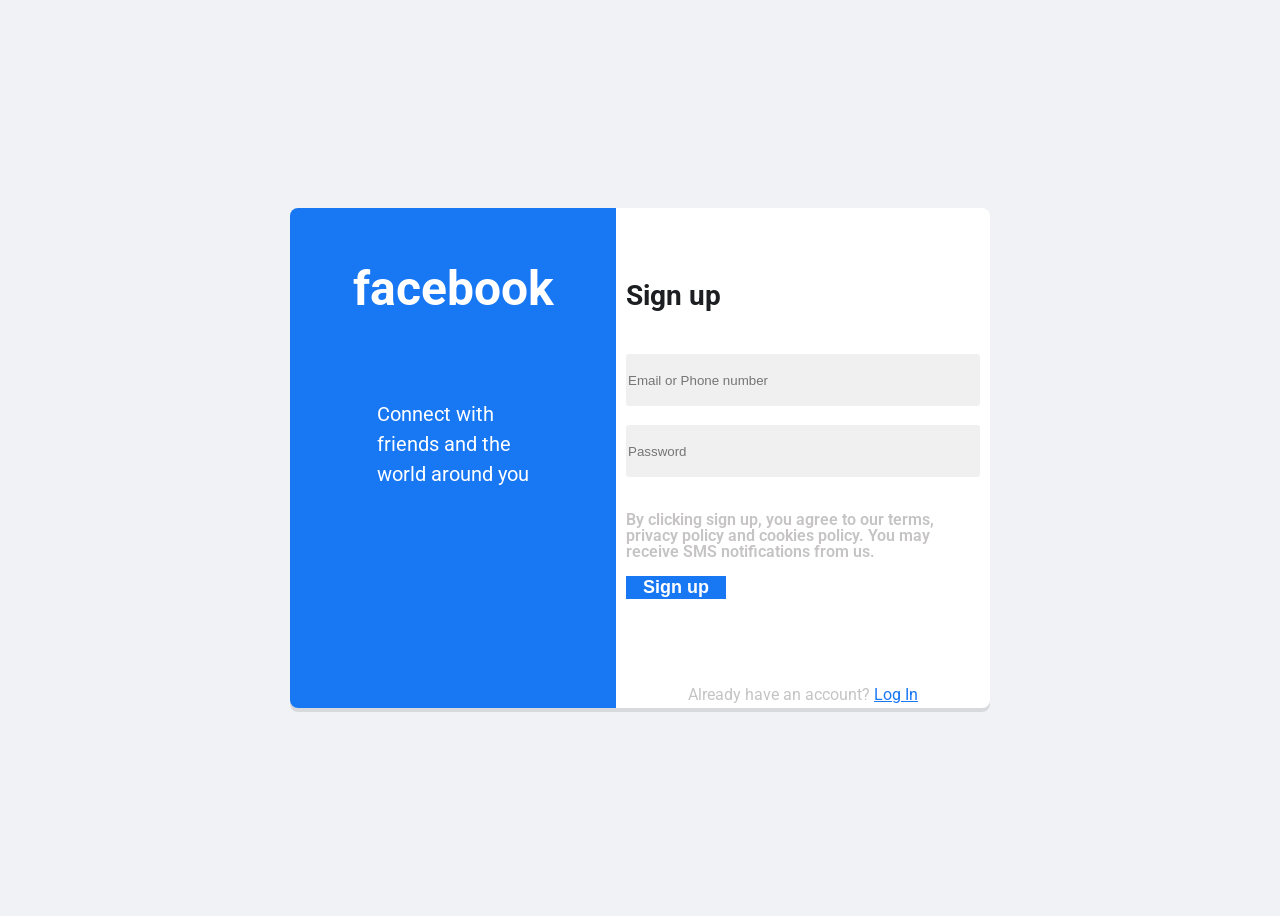
<file: index.html>
<!DOCTYPE html>
<html lang="en">
<head>
    <meta charset="UTF-8">
    <meta name="viewport" content="width=device-width, initial-scale=1.0">
    <title>class </title>
    <link rel="stylesheet" href="/style.css">
    <link rel="preconnect" href="https://fonts.googleapis.com">
<link rel="preconnect" href="https://fonts.gstatic.com" crossorigin>
<link href="https://fonts.googleapis.com/css2?family=Roboto:ital,wght@0,100..900;1,100..900&display=swap" rel="stylesheet">
</head>
<body>
        <div class="container">
        <div class="left-container"> 
            <header>
            <h1 class="logo"> facebook </h1>
            </header>
            <p class="tagline"> Connect with <br> friends and the <br> world around you</p>
        </div>
        <div class="right-container">
            <h2> Sign up </h2>
            <br>
            <form>
            <input type="text" placeholder="Email or Phone number" required ><br><br>
            <input type="password" placeholder="Password" required ><br><br>
            <p class="term">By clicking sign up, you agree to our terms, privacy policy and cookies policy. You may receive SMS notifications from us.  </p>
            <button type="submit" class="signup-btn"> Sign up</button>
            </form>
            <p class="login-redrect">Already have an account? <a class="log" href="#"> Log In</a> </p>
        </div>
    </div>
    
</body>
</html>
</file>
<file: style.css>
body {
    font-family: 'roboto', sans-serif;
    display: flex;
    justify-content: center;
    align-items: center;
    min-height: 100vh;
    background-color: #f0f2f5;
    
}
.container {
    display: flex;
    max-width: 100%;
    width: 700px;
    border-radius: 8px;
    overflow: hidden;
    box-shadow: 0 4px rgba(0,0,0,0.1);
    height: 500px;
}
.left-container {
    flex: 1;
    background-color: #1877f2;
    color: #fff;
    display: flex;
    flex-direction: column;
    /* justify-content: center; */
    padding: 20px;
    align-items: center;

}

.logo {
    font-size: 48px;
    font-weight: 700;
    /* padding-bottom: 100%; */

}
.tagline {
    font-size: 20px;
    line-height: 1.5;
    padding: 30px;
    /* max-width: 250px; */
}

.right-container {
    flex: 1;
    display: flex;
    align-items: center;
    justify-content: center;
    padding: 10px;
    background-color: #ffffff;
    flex-direction: column;
}
h2 {
   font-size: 28px;
   font-weight: 700;
   color: #1c1e21;
   padding-top: 60px;
   align-self: flex-start; 

}
input {
    border-style: hidden;
    width: 350px;
    height: 50px;
    border-collapse: collapse;
    border-radius: 3px;
    background-color: #f0f0f0;
    align-content: center;

}
.term {
    color: #c5c3c3;
    line-height: 1;
    font-weight: 600;
    font-family: roboto, sans-serif;
}
.signup-btn {
    width: 100px;
    background-color: #1877f2;
    color: #fff;
    border: none;
    font-size: 18px;
    font-weight: 700;
    cursor: pointer;
    

}
.login-redrect {
    align-items: center;
    justify-content: center;
    padding-top: 70px;
    color: #c5c3c3;
}
.log {
    color: #1877f2;
}
</file>
